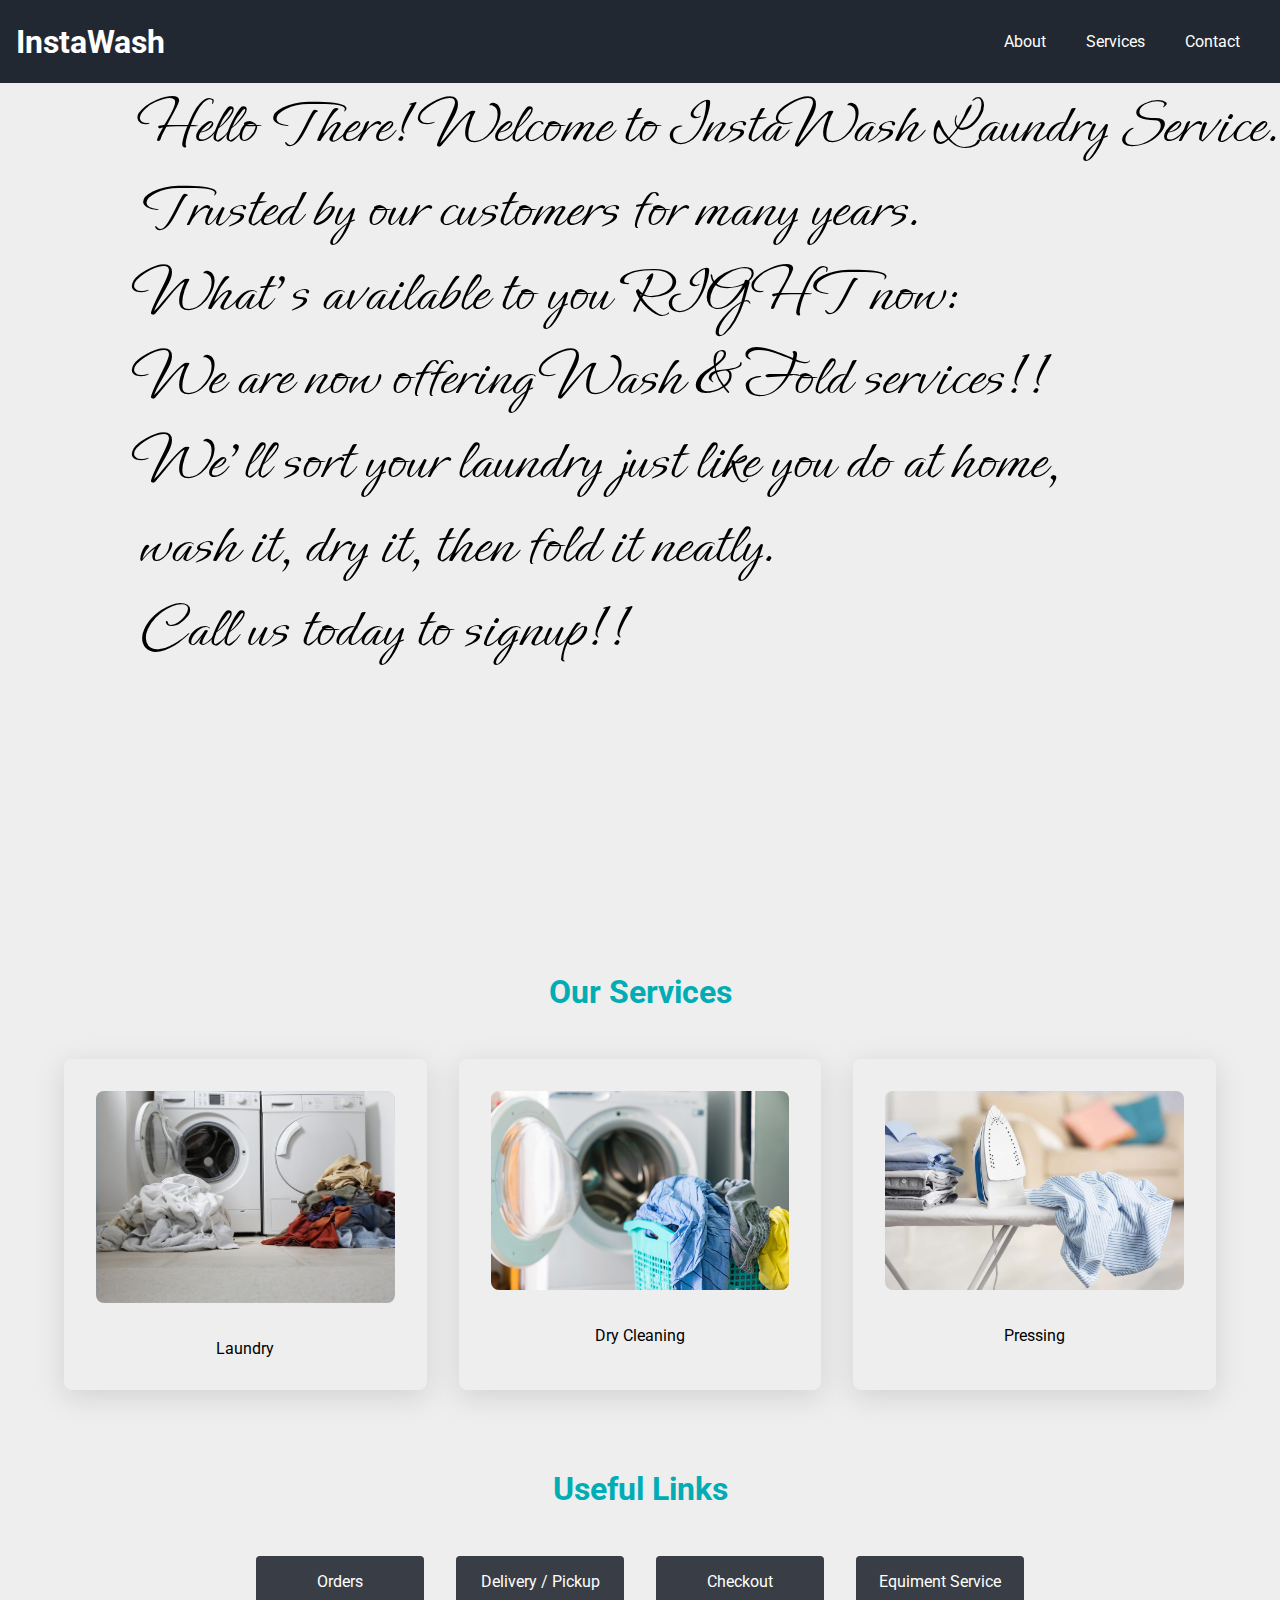
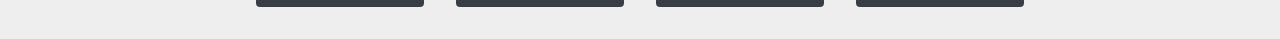
<file: index.html>
<!DOCTYPE html>
<html lang="en">
<head>
  <meta charset="UTF-8">
  <meta name="viewport" content="width=device-width, initial-scale=1.0">
  <meta http-equiv="X-UA-Compatible" content="ie=edge">
  <title>Home</title>
  <link rel="preconnect" href="https://fonts.googleapis.com">
  <link rel="preconnect" href="https://fonts.gstatic.com" crossorigin>
  <link href="https://fonts.googleapis.com/css2?family=Ephesis&family=Roboto:wght@100;300;400;500;700;900&display=swap" rel="stylesheet">
  <link rel="stylesheet" href="css/navigation.css">
  <link rel="stylesheet" href="css/home.css">
  <link rel="stylesheet" href="css/services.css">
</head>
<body>
  <div class="navigation">
    <div class="logo">
      <a href="index.html">
        <h1>InstaWash</h1>
      </a>
    </div>
    <div class="links">
      <ul>
        <li>
          <a href="./html/about.html">About</a>
        </li>
        <li>
          <a href="./html/services.html">Services</a>
        </li>
        <li>
          <a href="./html/contact.html">Contact</a>
        </li>
      </ul>
    </div>
  </div>

  <div class="hero__section">
    <p>Hello There! Welcome to InstaWash Laundry Service.<br>
      Trusted by our customers for many years.<br>
      What’s available to you RIGHT now:<br>
      We are now offering Wash & Fold services!!<br>
      We’ll sort your laundry just like you do at home, <br>
      wash it, dry it, then fold it neatly.<br>
     Call us today to signup!!
    </p>
  </div>

  <div class="services">
    <div>
      <h1>Our Services</h1>
    </div>

    <div class="service__container">
      <div class="service">
        <img src="images/washing.png" alt="">
        <p>Laundry</p>
      </div>
      <div class="service">
        <img src="images/drying.jpg" alt="">
        <p>Dry Cleaning</p>
      </div>
      <div class="service">
        <img src="images/pressing.jpg" alt="">
        <p>Pressing</p>
      </div>
    </div>

    <div class="other__services">
      <h1>Useful Links</h1>

      <div class="links">
        <div class="link">
        <a href="./html/orderPage.html">Orders</a>
        </div>
        <div class="link">
        <a href="./html/delivery.html">Delivery / Pickup</a>
        </div>
        <div class="link">
          <a href="./html/checkout.html">Checkout</a>
        </div>
        <div class="link">
        <a href="./html/equipments.html">Equiment Service</a>
        </div>
      </div>
    </div>
  </div>
</body>
</html>
</file>
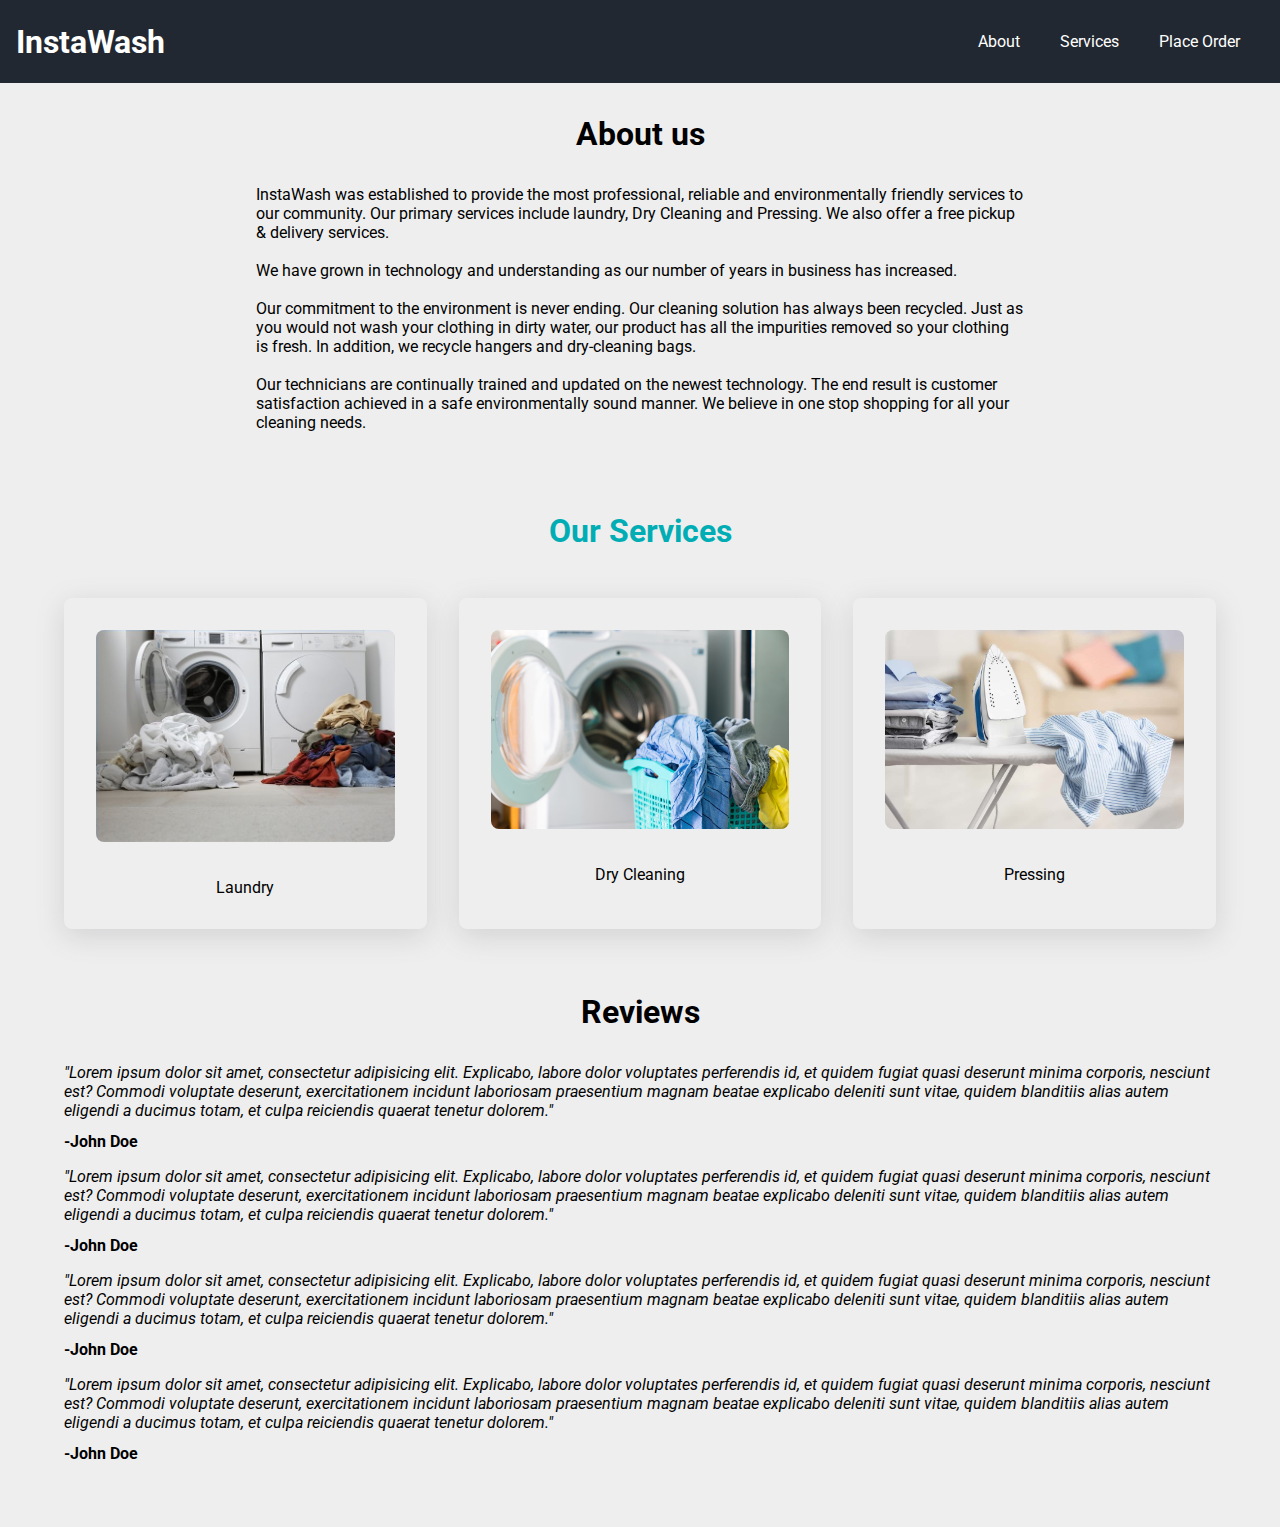
<file: html/about.html>
<!DOCTYPE html>
<html lang="en">
<head>
  <meta charset="UTF-8">
  <meta name="viewport" content="width=device-width, initial-scale=1.0">
  <meta http-equiv="X-UA-Compatible" content="ie=edge">
  <title>About</title>
  <link rel="preconnect" href="https://fonts.googleapis.com">
  <link rel="preconnect" href="https://fonts.gstatic.com" crossorigin>
  <link href="https://fonts.googleapis.com/css2?family=Ephesis&family=Roboto:wght@100;300;400;500;700;900&display=swap" rel="stylesheet">
  <link rel="stylesheet" href="../css/navigation.css">
  <link rel="stylesheet" href="../css/about.css">
  <link rel="stylesheet" href="../css/services.css">
</head>
<body>
  <div class="navigation">
    <div class="logo">
      <a href="../index.html">
        <h1>InstaWash</h1>

      </a>
    </div>
    <div class="links">
      <ul>
        <li>
          <a href="about.html">About</a>
        </li>
        <li>
          <a href="services.html">Services</a>
        </li>
        <li>
          <a href="orderPage.html">Place Order</a>
        </li>
      </ul>
    </div>
  </div>

  <div class="aboutUs">
    <div class="heading">
      <h1>About us </h1>
    </div>

    <div class="content">
      <p>
        InstaWash was established to provide the most professional, reliable and environmentally friendly services to our community. Our primary services include laundry, Dry Cleaning and Pressing. We also offer a free pickup & delivery services.<br><br>
We have grown in technology and understanding as our number of years in business has increased.<br><br>
Our commitment to the environment is never ending.  Our cleaning solution has always been recycled.  Just as you would not wash your clothing in dirty water, our product has all the impurities removed so your clothing is fresh.  In addition, we recycle hangers and dry-cleaning bags.<br><br>
Our technicians are continually trained and updated on the newest technology.  The end result is customer satisfaction achieved in a safe environmentally sound manner. We believe in one stop shopping for all your cleaning needs.
      </p>
    </div>

  </div>

  <div class="services">
    <div class="heading">
      <h1>Our Services</h1>
    </div>

    <div class="service__container">
      <div class="service">
        <img src="../images/washing.png" alt="">
        <p>Laundry</p>
      </div>
      <div class="service">
        <img src="../images/drying.jpg" alt="">
        <p>Dry Cleaning</p>
      </div>
      <div class="service">
        <img src="../images/pressing.jpg" alt="">
        <p>Pressing</p>
      </div>
    </div>
  </div>

  <div class="reviews">
    <div class="heading">
      <h1>Reviews</h1>
    </div>
    <div class="review">
      <p><i>"Lorem ipsum dolor sit amet, consectetur adipisicing elit. Explicabo, labore dolor voluptates perferendis id, et quidem fugiat quasi deserunt minima corporis, nesciunt est? Commodi voluptate deserunt, exercitationem incidunt laboriosam praesentium magnam beatae explicabo deleniti sunt vitae, quidem blanditiis alias autem eligendi a ducimus totam, et culpa reiciendis quaerat tenetur dolorem."</i></p>
      <p><b>-John Doe</b></p>
    </div>
    <div class="review">
      <p><i>"Lorem ipsum dolor sit amet, consectetur adipisicing elit. Explicabo, labore dolor voluptates perferendis id, et quidem fugiat quasi deserunt minima corporis, nesciunt est? Commodi voluptate deserunt, exercitationem incidunt laboriosam praesentium magnam beatae explicabo deleniti sunt vitae, quidem blanditiis alias autem eligendi a ducimus totam, et culpa reiciendis quaerat tenetur dolorem."</i></p>
      <p><b>-John Doe</b></p>
    </div>
    <div class="review">
      <p><i>"Lorem ipsum dolor sit amet, consectetur adipisicing elit. Explicabo, labore dolor voluptates perferendis id, et quidem fugiat quasi deserunt minima corporis, nesciunt est? Commodi voluptate deserunt, exercitationem incidunt laboriosam praesentium magnam beatae explicabo deleniti sunt vitae, quidem blanditiis alias autem eligendi a ducimus totam, et culpa reiciendis quaerat tenetur dolorem."</i></p>
      <p><b>-John Doe</b></p>
    </div>
    <div class="review">
      <p><i>"Lorem ipsum dolor sit amet, consectetur adipisicing elit. Explicabo, labore dolor voluptates perferendis id, et quidem fugiat quasi deserunt minima corporis, nesciunt est? Commodi voluptate deserunt, exercitationem incidunt laboriosam praesentium magnam beatae explicabo deleniti sunt vitae, quidem blanditiis alias autem eligendi a ducimus totam, et culpa reiciendis quaerat tenetur dolorem."</i></p>
      <p><b>-John Doe</b></p>
    </div>
  </div>
</body>
</html>
</file>
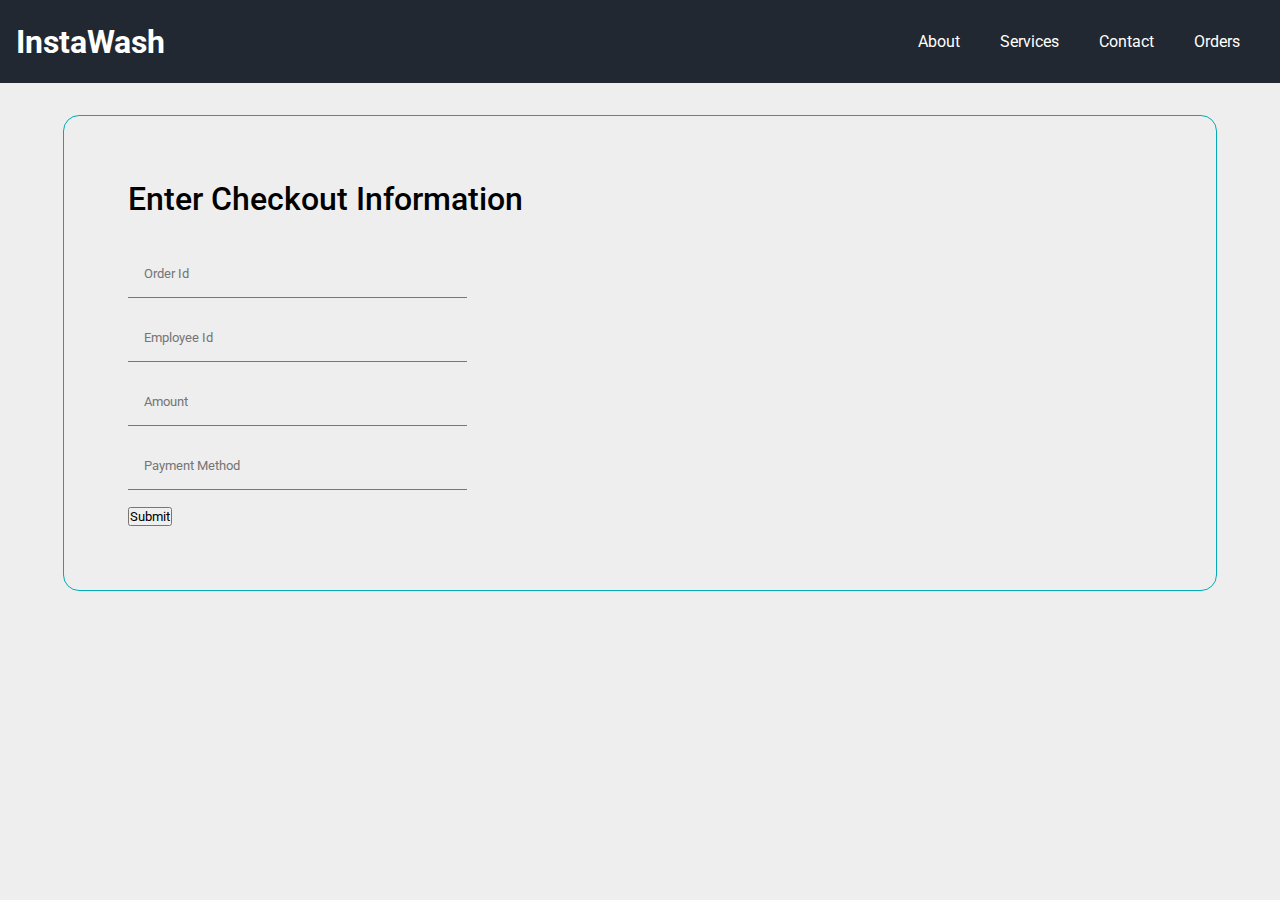
<file: html/checkout.html>
<!DOCTYPE html>
<html lang="en">
<head>
  <meta charset="UTF-8">
  <meta name="viewport" content="width=device-width, initial-scale=1.0">
  <meta http-equiv="X-UA-Compatible" content="ie=edge">
  <title>Order Page</title>
  <link rel="preconnect" href="https://fonts.googleapis.com">
  <link rel="preconnect" href="https://fonts.gstatic.com" crossorigin>
  <link href="https://fonts.googleapis.com/css2?family=Ephesis&family=Roboto:wght@100;300;400;500;700;900&display=swap" rel="stylesheet">
  <link rel="stylesheet" href="../css/navigation.css">
  <link rel="stylesheet" href="../css/registration.css">
</head>
<body>
  <div class="navigation">
    <div class="logo">
      <a href="../index.html">
        <h1>InstaWash</h1>

      </a>
    </div>
    <div class="links">
      <ul>
        <li>
          <a href="about.html">About</a>
        </li>
        <li>
          <a href="services.html">Services</a>
        </li>
        <li>
          <a href="contact.html">Contact</a>
        </li>
        <li>
          <a href="orderPage.html">Orders</a>
        </li>
      </ul>
    </div>
  </div>

  <div class="orderForm">
    <div class="heading">
      <h1>Enter Checkout Information</h1>
    </div>
    <form class="inputs">
      <input type="number" name="orderId" value="" placeholder="Order Id">
      <input type="number" name="employeeId" value="" placeholder="Employee Id">
      <input type="number" name="amount" value="" placeholder="Amount">
      <input type="text" name="paymentMethod" value="" placeholder="Payment Method">
      <button type="button" name="button" class="checkout" onclick="checkout()">Submit</button>
    </form>
  </div>

  <div class="modal">
    <div class="heading">
      <h1>Registration Summary</h1>
    </div>

    <div class="details">
      <p>Order Id : <span id="orderId"></span> </p>
      <p>Amount : <span id="amount"></span> </p>

      <button type="button" name="button" onclick="modal()" class="btn__close"> Close</button>
    </div>
  </div>


  <script type="text/javascript">
  function checkout(){
    let id = document.getElementsByName('name')[0].value;
    let item = document.getElementsByName('email')[0].value;
    let quant = document.getElementsByName('phone')[0].value;

    document.getElementById('name').innerHTML = id;
    document.getElementById('email').innerHTML = item;
    document.getElementById('phone').innerHTML = quant;

    document.getElementsByClassName('modal')[0].classList.add('active');
  }

  function modal(){
    document.getElementsByClassName('modal')[0].classList.toggle('active');
  }
</script>

</body>
</html>
</file>
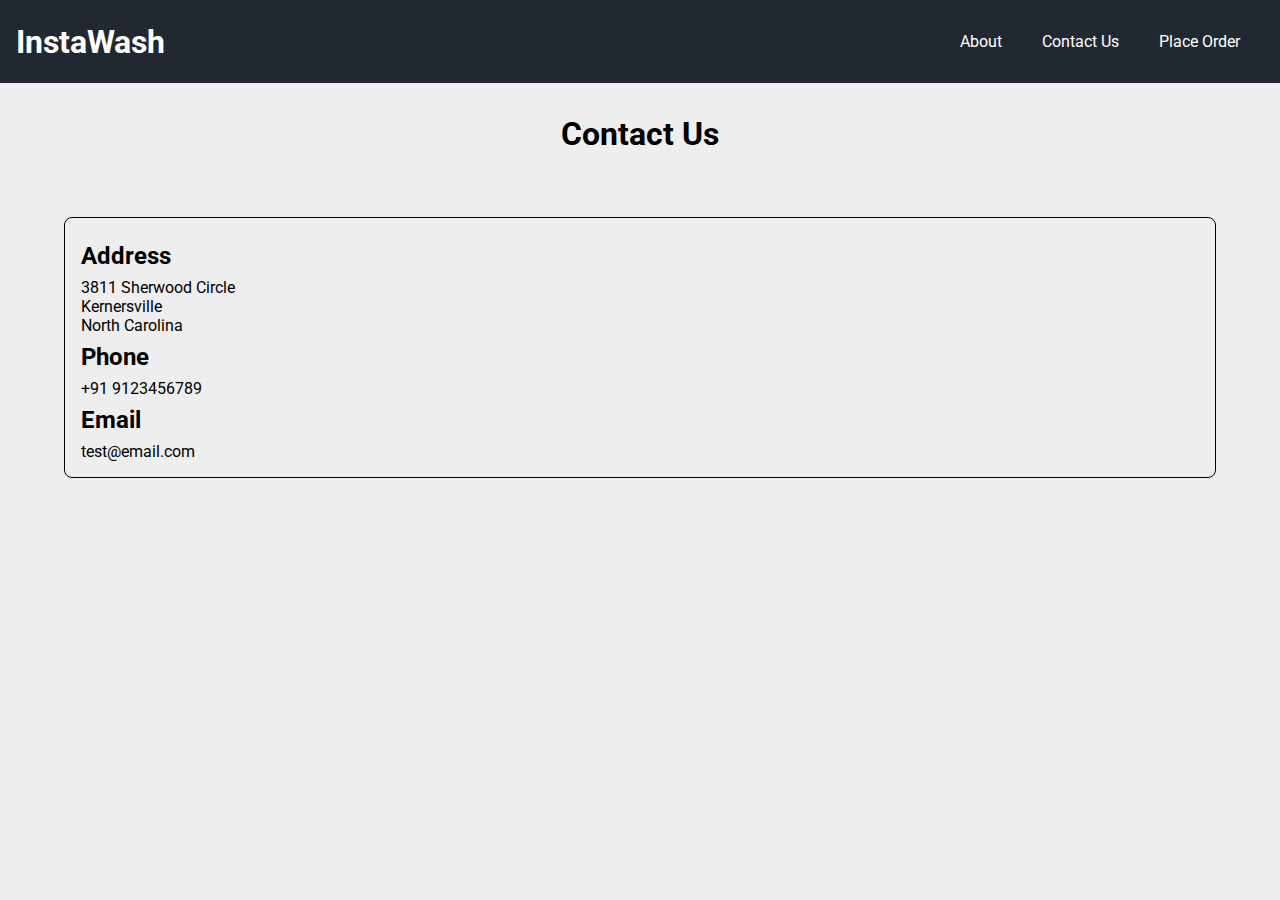
<file: html/contact.html>
<!DOCTYPE html>
<html lang="en">
<head>
  <meta charset="UTF-8">
  <meta name="viewport" content="width=device-width, initial-scale=1.0">
  <meta http-equiv="X-UA-Compatible" content="ie=edge">
  <title>Contact</title>
  <link rel="preconnect" href="https://fonts.googleapis.com">
  <link rel="preconnect" href="https://fonts.gstatic.com" crossorigin>
  <link href="https://fonts.googleapis.com/css2?family=Ephesis&family=Roboto:wght@100;300;400;500;700;900&display=swap" rel="stylesheet">
  <link rel="stylesheet" href="../css/navigation.css">
  <link rel="stylesheet" href="../css/contact.css">
</head>
<body>
  <div class="navigation">
    <div class="logo">
      <a href="../index.html">
        <h1>InstaWash</h1>

      </a>
    </div>
    <div class="links">
      <ul>
        <li>
          <a href="about.html">About</a>
        </li>
        <li>
          <a href="services.html">Contact Us</a>
        </li>
        <li>
          <a href="orderPage.html">Place Order</a>
        </li>
      </ul>
    </div>
  </div>
  <div class="contact__us">
    <div>
      <h1>Contact Us</h1>
    </div>

    <div class="details">
      <h2>Address</h2>
      <p>3811 Sherwood Circle</p>
      <p>Kernersville</p>
      <p>North Carolina</p>
      <h2>Phone</h2>
      <p>+91 9123456789</p>
      <h2>Email</h2>
      <p>test@email.com</p>
    </div>
  </div>
</body>
</html>
</file>
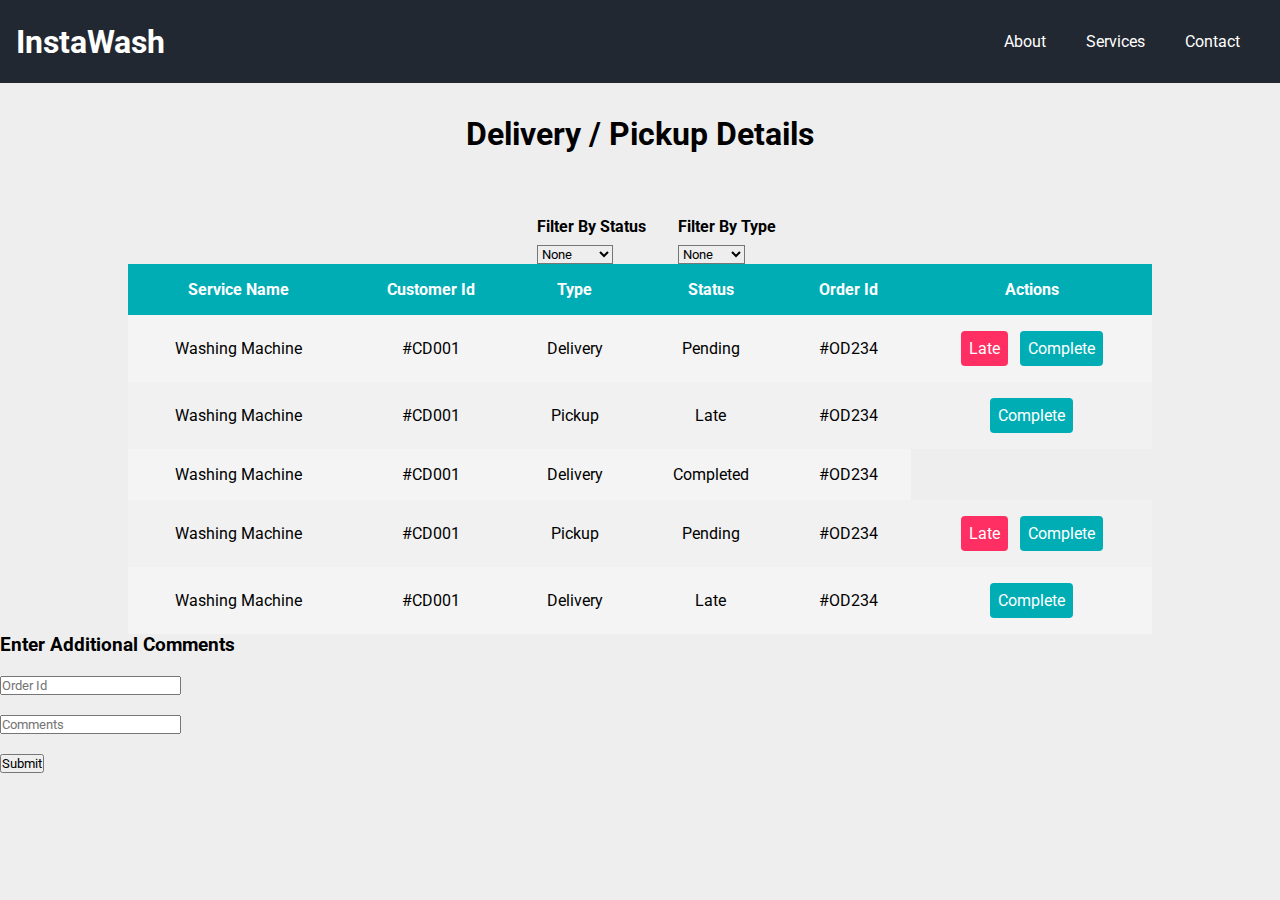
<file: html/delivery.html>
<!DOCTYPE html>
<html lang="en">
<head>
  <meta charset="UTF-8">
  <meta name="viewport" content="width=device-width, initial-scale=1.0">
  <meta http-equiv="X-UA-Compatible" content="ie=edge">
  <title>Delivery/Pickup</title>
  <link rel="preconnect" href="https://fonts.googleapis.com">
  <link rel="preconnect" href="https://fonts.gstatic.com" crossorigin>
  <link href="https://fonts.googleapis.com/css2?family=Ephesis&family=Roboto:wght@100;300;400;500;700;900&display=swap" rel="stylesheet">
  <link rel="stylesheet" href="../css/navigation.css">
  <link rel="stylesheet" href="../css/delivery.css">
  <link rel="stylesheet" href="../css/orderPage.css">

</head>
<body>
  <div class="navigation">
    <div class="logo">
      <a href="../index.html">
        <h1>InstaWash</h1>
      </a>
    </div>
    <div class="links">
      <ul>
        <li>
          <a href="about.html">About</a>
        </li>
        <li>
          <a href="services.html">Services</a>
        </li>
        <li>
          <a href="contact.html">Contact</a>
        </li>
      </ul>
    </div>
  </div>
  <div class="equipments">
    <div class="heading">
      <h1>
        Delivery / Pickup Details
      </h1>
    </div>

    <div class="filter__sort">
      <div class="filter">
        <p><b>
          Filter By Status
        </b>
        </p>

        <select name="filerType" oninput="filterStatus()">
          <option value="0" selected>None</option>
          <option value="1">Pending</option>
          <option value="2">Late</option>
          <option value="3">Complete</option>
        </select>
      </div>
      <div class="filter">
        <p><b>
          Filter By Type
        </b>
        </p>

        <select name="filerAvail" oninput="filterType()">
          <option value="0" selected>None</option>
          <option value="1">Delivery</option>
          <option value="2">Pickup</option>
        </select>
      </div>  
    </div>

    <div class="table">
      <table id="content__table">

      </table>
    </div>  
  </div>

  <div class="">
    <div>
      <h3>Enter Additional Comments</h3><br>
    </div>
    <form class="inputs">
      <input type="number" name="orderId" value="" placeholder="Order Id"><br><br>
      <input type="text" name="comment" value="" placeholder="Comments"><br><br>
      <button type="button" name="button" class="order" onclick="">Submit</button>
    </form>
  </div>

  <script type="text/javascript">
    let type = ['' , 'Delivery' , 'Pickup'];
    let status = ['' , 'Pending' , 'Late' , 'Completed']
    let data = [
      {
        name : 'Washing Machine',
        id : '#CD001',
        type : 1,
        status : 1,
        odid : "#OD234",
        d_id : 1
      },
      {
        name : 'Washing Machine',
        id : '#CD001',
        type : 2,
        status : 2,
        odid : "#OD234",
        d_id : 2
      },
      {
        name : 'Washing Machine',
        id : '#CD001',
        type : 1,
        status : 3,
        odid : "#OD234",
        d_id : 3
      },
      {
        name : 'Washing Machine',
        id : '#CD001',
        type : 2,
        status : 1,
        odid : "#OD234",
        d_id : 4
      },
      {
        name : 'Washing Machine',
        id : '#CD001',
        type : 1,
        status : 2,
        odid : "#OD234",
        d_id : 5
      }
  ];

  function filterStatus() {
    let value = document.getElementsByName('filerType')[0].value;
    let table = document.getElementById('content__table');
    table.innerHTML = ``;
    table.innerHTML = `
    <thead>
      <th>
        Service Name
      </th>
      <th>
        Customer Id
      </th>
      <th>
        Type
      </th>
      <th>
        Status
      </th>
      <th>
        Order Id
      </th>
      <th>
        Actions
      </th>
    </thead>
    `;

    if(value == 0){
      data.forEach((item, i) => {
        let content = renderTable(item);

      table.innerHTML += content;

      });
    }

  else {
    data.forEach((item, i) => {
      if(item.status == value){
        let content = renderTable(item);
      table.innerHTML += content;
      }
    });

  }
  }

  function filterType(){
    let value = document.getElementsByName('filerAvail')[0].value;
    let table = document.getElementById('content__table');
    table.innerHTML = `
    <thead>
      <th>
        Service Name
      </th>
      <th>
        Customer Id
      </th>
      <th>
        Type
      </th>
      <th>
        Status
      </th>
      <th>
        Order Id
      </th>
      <th>
        Actions
      </th>
    </thead>
    `;
    if(value == 0){
      data.forEach((item, i) => {
        let content = renderTable(item);

      table.innerHTML += content;

      });
    }

  else {
    data.forEach((item, i) => {
      if(item.type == value){
      let content = renderTable(item);
      table.innerHTML += content;
      }
    });

  }

  }

  function markComplete(id){
    let table = document.getElementById('content__table');
    table.innerHTML = ``;
    table.innerHTML = `
    <thead>
      <th>
        Service Name
      </th>
      <th>
        Customer Id
      </th>
      <th>
        Type
      </th>
      <th>
        Status
      </th>
      <th>
        Order Id
      </th>
      <th>
        Actions
      </th>
    </thead>
    `;

    data.forEach((item, i) => {
      if(item.d_id == id){
        item.status = 3;
      }
    let content = renderTable(item);
    table.innerHTML += content;
    });

  }


  function markLate(id){
    let table = document.getElementById('content__table');
    table.innerHTML = ``;
    table.innerHTML = `
    <thead>
      <th>
        Service Name
      </th>
      <th>
        Customer Id
      </th>
      <th>
        Type
      </th>
      <th>
        Status
      </th>
      <th>
        Order Id
      </th>
      <th>
        Actions
      </th>
    </thead>
    `;

    data.forEach((item, i) => {
      if(item.d_id == id){
        item.status = 2;
      }
    let content = renderTable(item);
    table.innerHTML += content;
    });

  }


  function renderTable(item){
    let content = ''
    content +=`
    <tr>
      <td>
        ${item.name}
      </td>
      <td>
        ${item.id}
      </td>
      <td>
        ${type[item.type]}
      </td>
      <td>
        ${status[item.status]}
      </td>
      <td>
        ${item.odid}
      </td>
    `;

    if(item.status == 1){
      content +=    `
        <td>
          <a href="javascript:void(0)" class="late" onclick="markLate(${item.d_id})">Late</a>
          <a href="javascript:void(0)" class="complete" onclick="markComplete(${item.d_id})">Complete</a>
        </td>
            </tr>
        `;
    }
    else if (item.status == 2){
     content +=  `
      <td>
        <a href="javascript:void(0)" class="complete" onclick="markComplete(${item.d_id})">Complete</a>
      </td>
          </tr>
      `;
    }
    return content
  }

  filterStatus();
  </script>
</body>
</html>
</file>
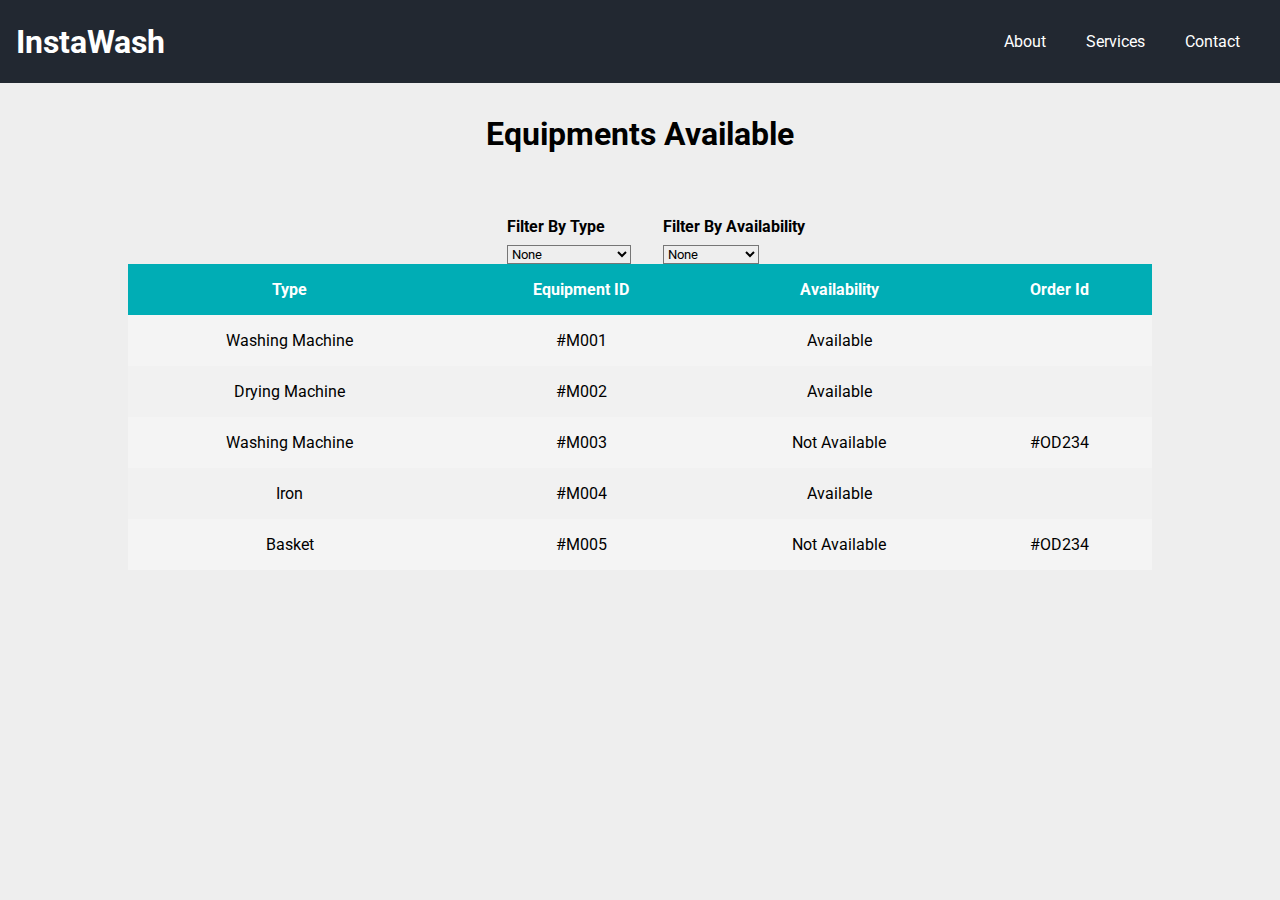
<file: html/equipments.html>
<!DOCTYPE html>
<html lang="en">
<head>
  <meta charset="UTF-8">
  <meta name="viewport" content="width=device-width, initial-scale=1.0">
  <meta http-equiv="X-UA-Compatible" content="ie=edge">
  <title>Equipments</title>
  <link rel="preconnect" href="https://fonts.googleapis.com">
  <link rel="preconnect" href="https://fonts.gstatic.com" crossorigin>
  <link href="https://fonts.googleapis.com/css2?family=Ephesis&family=Roboto:wght@100;300;400;500;700;900&display=swap" rel="stylesheet">
  <link rel="stylesheet" href="../css/navigation.css">
  <link rel="stylesheet" href="../css/equipments.css">
</head>
<body>
  <div class="navigation">
    <div class="logo">
      <a href="../index.html">
        <h1>InstaWash</h1>
      </a>
    </div>
    <div class="links">
      <ul>
        <li>
          <a href="about.html">About</a>
        </li>
        <li>
          <a href="services.html">Services</a>
        </li>
        <li>
          <a href="contact.html">Contact</a>
        </li>
      </ul>
    </div>
  </div>

  <div class="equipments">
    <div class="heading">
      <h1>
        Equipments Available
      </h1>
    </div>
    <div class="filter__sort">
      <div class="filter filter__type">
        <p><b>
          Filter By Type
        </b>
        </p>

        <select class="" name="filerType" oninput="filterType()">
          <option value="0" selected>None</option>
          <option value="Washing Machine">Washing Machine</option>
          <option value="Drying Machine">Drying Machine</option>
          <option value="Iron">Iron</option>
          <option value="Basket">Basket</option>
        </select>
      </div>
      <div class="filter filter__available">
        <p><b>
          Filter By Availability
        </b>
        </p>

        <select class="" name="filerAvail" oninput="filterAvail()">
          <option value="0" selected>None</option>
          <option value="Available">Available</option>
          <option value="Not Available">Not Available</option>
        </select>
      </div>
    </div>
    <div class="table">
      <table id="content__table">
      </table>
    </div>  
  </div>

  <script type="text/javascript">
    let data = [
      {
        type : 'Washing Machine',
        id : '#M001',
        avail : 'Available',
        odid : ""
      },
      {
        type : 'Drying Machine',
        id : '#M002',
        avail : 'Available',
        odid : ""
      },
      {
        type : 'Washing Machine',
        id : '#M003',
        avail : 'Not Available',
        odid : "#OD234"
      },
      {
        type : 'Iron',
        id : '#M004',
        avail : 'Available',
        odid : ""
      },
      {
        type : 'Basket',
        id : '#M005',
        avail : 'Not Available',
        odid : "#OD234"
      }
  ];

  function filterType(){
      let value = document.getElementsByName('filerType')[0].value;
      let table = document.getElementById('content__table');
      table.innerHTML = `
      <thead>
        <th>
          Type
        </th>
        <th>
          Equipment ID
        </th>
        <th>
          Availability
        </th>
        <th>
          Order Id
        </th>

      </thead>
      `;

      if(value == 0){
        data.forEach((item, i) => {
          table.innerHTML +=`
          <tr>
            <td>
              ${item.type}
            </td>
            <td>
              ${item.id}
            </td>
            <td>
              ${item.avail}
            </td>
            <td>
              ${item.odid}
            </td>
          </tr>
          `;
        });
      }

    else {
      data.forEach((item, i) => {
        if(item.type == value){
          table.innerHTML +=`
          <tr>
            <td>
              ${item.type}
            </td>
            <td>
              ${item.id}
            </td>
            <td>
              ${item.avail}
            </td>
            <td>
              ${item.odid}
            </td>
          </tr>
          `;
        }
      });

    }
  }


  function filterAvail(){
    let value = document.getElementsByName('filerAvail')[0].value;
    let table = document.getElementById('content__table');
    table.innerHTML = `
    <thead>
      <th>
        Type
      </th>
      <th>
        Equipment ID
      </th>
      <th>
        Availability
      </th>
      <th>
        Order Id
      </th>

    </thead>
    `;
    if(value == 0){
      data.forEach((item, i) => {
        table.innerHTML +=`
        <tr>
          <td>
            ${item.type}
          </td>
          <td>
            ${item.id}
          </td>
          <td>
            ${item.avail}
          </td>
          <td>
            ${item.odid}
          </td>
        </tr>
        `;
      });
    }
    else {
      data.forEach((item, i) => {
        if(item.avail == value){
          table.innerHTML +=`
          <tr>
            <td>
              ${item.type}
            </td>
            <td>
              ${item.id}
            </td>
            <td>
              ${item.avail}
            </td>
            <td>
              ${item.odid}
            </td>
          </tr>
          `;
        }
    })
  }
}

  filterType();
</script>
</body>
</html>
</file>
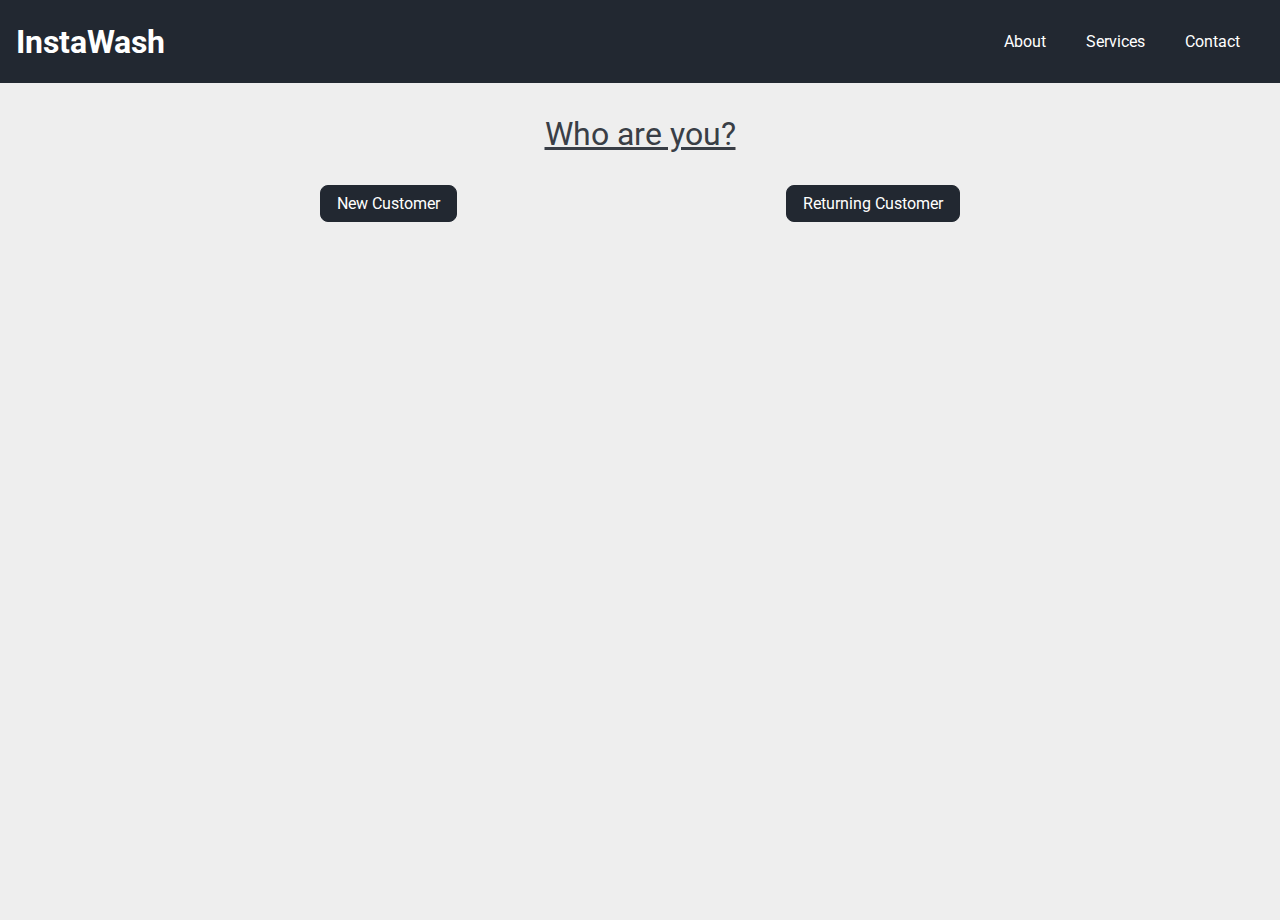
<file: html/orderPage.html>
<!DOCTYPE html>
<html lang="en">
<head>
  <meta charset="UTF-8">
  <meta name="viewport" content="width=device-width, initial-scale=1.0">
  <meta http-equiv="X-UA-Compatible" content="ie=edge">
  <title>Order Page</title>
  <link rel="preconnect" href="https://fonts.googleapis.com">
  <link rel="preconnect" href="https://fonts.gstatic.com" crossorigin>
  <link href="https://fonts.googleapis.com/css2?family=Ephesis&family=Roboto:wght@100;300;400;500;700;900&display=swap" rel="stylesheet">

  <link rel="stylesheet" href="../css/navigation.css">
  <link rel="stylesheet" href="../css/orderPage.css">
</head>
<body>
  <div class="navigation">
    <div class="logo">
      <a href="../index.html">
        <h1>InstaWash</h1>
      </a>
    </div>
    <div class="links">
      <ul>
        <li>
          <a href="about.html">About</a>
        </li>
        <li>
          <a href="services.html">Services</a>
        </li>
        <li>
          <a href="contact.html">Contact</a>
        </li>
      </ul>
    </div>
  </div>

  <div class="options">
    <div class="heading">
      <p>Who are you?</p>
    </div>
    <div class="types">
      <div class="type">
        <a href="registration.html">New Customer</a>
      </div>
      <div class="type">
        <a href="javascript:void(0)" onclick="showForm()">Returning Customer</a>
      </div>
    </div>
  </div>

  <div class="forms">
    <div class="heading">
      <h1>Enter Order Details</h1>
    </div>
    <form class="inputs">
      <input type="text" name="emp_id" value="" placeholder="Employer Id">
      <input type="text" name="cust_id" value="" placeholder="Customer Id">
      <input type="number" name="weight" value="" placeholder="Weight">
      <input type="number" name="rate" value="" placeholder="Rate"><br>
      <label for="services">Choose the Service:</label>      
      <select id="service" name="service">
        <option value="washing">Washing</option>
        <option value="dry">DrynCLeaning</option>
        <option value="pressing">Pressing</option>
      </select><br><br>
      <label for="types">Choose a type:</label>      
      <select id="type" name="type">
        <option value="pickup">Pick Up</option>
        <option value="delivery">Delivery</option>
      </select><br><br>
      
      <input type="text" name="comments" value="" placeholder="Comments">
      <button type="button" name="button" class="order" onclick="placeOrder()">Place Order</button>
    </form>
  </div>

  <div class="modal">
    <div class="heading">
      <h1>Order Summary</h1>
    </div>

    <div class="details">
      <p>Order Id : <span id="id">#OD1244</span> </p>
      <p>Customer Id : <span id="cust_id"></span> </p>
      <p>Service : <span id="service"></span> </p>
      <p>Order Item : <span id="item"></span> </p>
      <p>Weight : <span id="weight"></span> </p>

      <button type="button" name="button" onclick="modal()" class="btn__close"> Close</button>
    </div>
  </div>


<script type="text/javascript">
  function showForm(){
    document.getElementsByClassName('options')[0].classList.toggle('active')
    document.getElementsByClassName('forms')[0].classList.toggle('active')
  }

  function placeOrder(){
    let id = document.getElementsByName('cust_id')[0].value;
    let item = document.getElementsByName('item')[0].value;
    let quant = document.getElementsByName('quantity')[0].value;

    document.getElementById('cust_id').innerHTML = id;
    document.getElementById('item').innerHTML = item;
    document.getElementById('quantity').innerHTML = quant;

    document.getElementsByClassName('modal')[0].classList.add('active');
  }

  function modal(){
    document.getElementsByClassName('modal')[0].classList.toggle('active');
  }
</script>

</body>
</html>
</file>
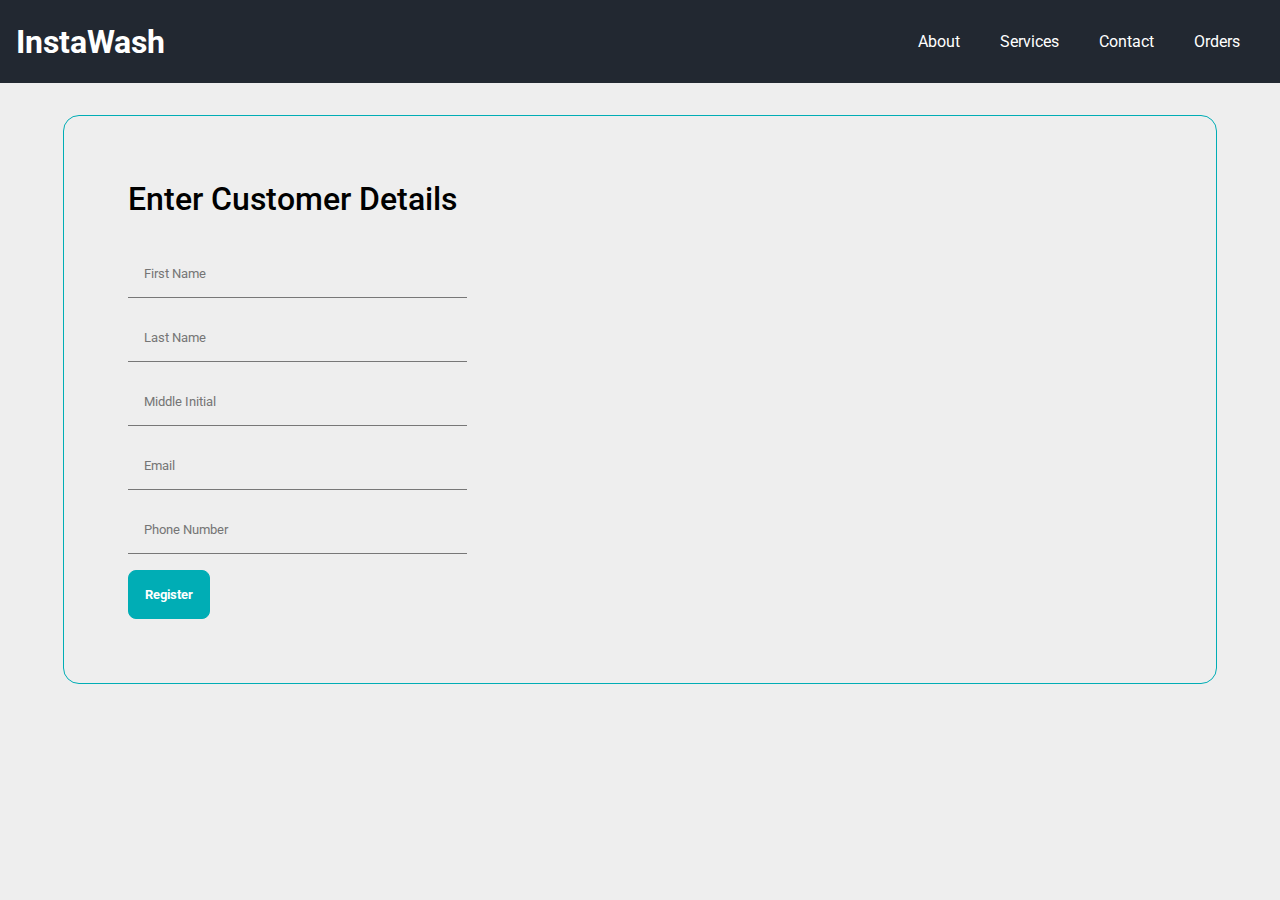
<file: html/registration.html>
<!DOCTYPE html>
<html lang="en">
<head>
  <meta charset="UTF-8">
  <meta name="viewport" content="width=device-width, initial-scale=1.0">
  <meta http-equiv="X-UA-Compatible" content="ie=edge">
  <title>Order Page</title>
  <link rel="preconnect" href="https://fonts.googleapis.com">
  <link rel="preconnect" href="https://fonts.gstatic.com" crossorigin>
  <link href="https://fonts.googleapis.com/css2?family=Ephesis&family=Roboto:wght@100;300;400;500;700;900&display=swap" rel="stylesheet">
  <link rel="stylesheet" href="../css/navigation.css">
  <link rel="stylesheet" href="../css/registration.css">
</head>
<body>
  <div class="navigation">
    <div class="logo">
      <a href="../index.html">
        <h1>InstaWash</h1>

      </a>
    </div>
    <div class="links">
      <ul>
        <li>
          <a href="about.html">About</a>
        </li>
        <li>
          <a href="services.html">Services</a>
        </li>
        <li>
          <a href="contact.html">Contact</a>
        </li>
        <li>
          <a href="orderPage.html">Orders</a>
        </li>
      </ul>
    </div>
  </div>

  <div class="orderForm">
    <div class="heading">
      <h1>Enter Customer Details</h1>
    </div>
    <form class="inputs">
      <input type="text" name="firstName" value="" placeholder="First Name">
      <input type="text" name="lastName" value="" placeholder="Last Name">
      <input type="text" name="middleIn" value="" placeholder="Middle Initial">
      <input type="email" name="email" value="" placeholder="Email">
      <input type="number" name="phoneNumber" value="" placeholder="Phone Number">
      <button type="button" name="button" class="order" onclick="registration()">Register</button>
    </form>
  </div>

  <div class="modal">
    <div class="heading">
      <h1>Registration Summary</h1>
    </div>

    <div class="details">
      <p>Customer Id : <span id="id">#CD1244</span> </p>
      <p>First Name : <span id="firstName"></span> </p>
      <p>Last Name : <span id="lastName"></span> </p>
      <p>Middle Initial : <span id="middleIn"></span> </p>
      <p>Email : <span id="email"></span> </p>
      <p>Phone : <span id="phone"></span> </p>

      <button type="button" name="button" onclick="modal()" class="btn__close"> Close</button>
    </div>
  </div>


  <script type="text/javascript">
  function registration(){
    let id = document.getElementsByName('name')[0].value;
    let item = document.getElementsByName('email')[0].value;
    let quant = document.getElementsByName('phone')[0].value;

    document.getElementById('name').innerHTML = id;
    document.getElementById('email').innerHTML = item;
    document.getElementById('phone').innerHTML = quant;

    document.getElementsByClassName('modal')[0].classList.add('active');
  }

  function modal(){
    document.getElementsByClassName('modal')[0].classList.toggle('active');
  }
</script>

</body>
</html>
</file>
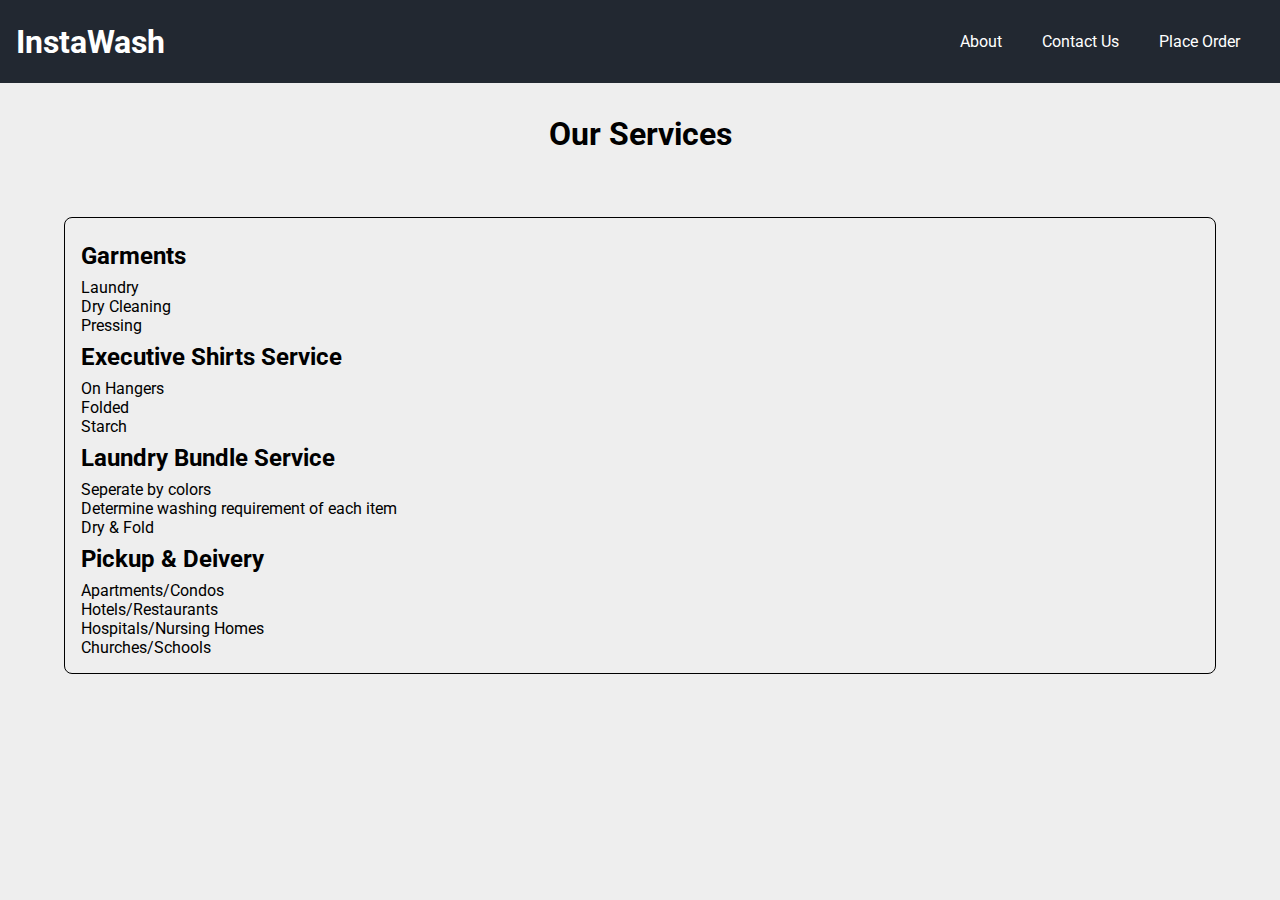
<file: html/services.html>
<!DOCTYPE html>
<html lang="en">
<head>
  <meta charset="UTF-8">
  <meta name="viewport" content="width=device-width, initial-scale=1.0">
  <meta http-equiv="X-UA-Compatible" content="ie=edge">
  <title>Contact</title>
  <link rel="preconnect" href="https://fonts.googleapis.com">
  <link rel="preconnect" href="https://fonts.gstatic.com" crossorigin>
  <link href="https://fonts.googleapis.com/css2?family=Ephesis&family=Roboto:wght@100;300;400;500;700;900&display=swap" rel="stylesheet">
  <link rel="stylesheet" href="../css/navigation.css">
  <link rel="stylesheet" href="../css/contact.css">
</head>
<body>
  <div class="navigation">
    <div class="logo">
      <a href="../index.html">
        <h1>InstaWash</h1>

      </a>
    </div>
    <div class="links">
      <ul>
        <li>
          <a href="about.html">About</a>
        </li>
        <li>
          <a href="contact.html">Contact Us</a>
        </li>
        <li>
          <a href="orderPage.html">Place Order</a>
        </li>
      </ul>
    </div>
  </div>
  <div class="contact__us">
    <div>
      <h1>Our Services</h1>
    </div>

    <div class="details">
      <h2>Garments</h2>
      <p>Laundry</p>
      <p>Dry Cleaning</p>
      <p>Pressing</p>
      <h2>Executive Shirts Service</h2>
      <p>On Hangers</p>
      <p>Folded</p>
      <p>Starch</p>
      <h2>Laundry Bundle Service</h2>
      <p>Seperate by colors</p>
      <p>Determine washing requirement of each item</p>
      <p>Dry & Fold</p>
      <h2>Pickup & Deivery</h2>
      <p>Apartments/Condos</p>
      <p>Hotels/Restaurants</p>
      <p>Hospitals/Nursing Homes</p>
      <p>Churches/Schools</p>

    </div>
  </div>
</body>
</html>
</file>
<file: css/navigation.css>
*{
  margin : 0;
  padding: 0;
  font-family: 'Roboto', sans-serif;
}

body{
  background-color: #EEEEEE;
}


.navigation .logo a{
  color : white;
  text-decoration: none;
  
}

.navigation{
  padding: 16px;
  display: flex;
  justify-content: space-between;
  background: #222831;
  color : white;
  align-items: center;
}


.navigation .links ul{
  display: flex;
  justify-content: space-between;
  list-style: none;
  align-items: center;
  
}


.navigation .links ul li{
  cursor: pointer;
  padding: 16px;
  transition: 0.5s;
  margin-right: 8px;
  border-radius: 4px;
}

.navigation .links ul li:hover{
  background: #00ADB5;
}

.navigation .links ul li a{
  color : white;
  text-decoration: none;
}

@media (max-width : 767px) {
  .navigation .links ul li{
    padding: 8px;
  }
}
</file>
<file: css/home.css>
.hero__section{
  background: url('https://fluffandfoldlaundromat.com/wp-content/uploads/2020/10/5-Benefits-of-a-Laundry-Service.jpg');
  background-size: cover;
  background-position: center;
  min-height: 90vh;
  display: flex;
  justify-content: flex-end;
}

.hero__section h1{
  color : black;
  font-size: 8rem;
  font-family: 'Ephesis', cursive;
  text-decoration: underline;
  
}

.hero__section p{
  color : black;
  font-size: 4rem;
  font-family: 'Ephesis', cursive;
  
  
}

.other__services .links {
  display: grid;
  grid-template-columns: 1fr 1fr 1fr 1fr;
  grid-gap: 32px;
  justify-content: center;
  align-items: center;
  margin: 32px 20%;

}

.other__services .links .link{
  text-align: center;
  background: #393E46;
  border-radius: 4px;
  padding: 16px;
}

.other__services .links .link a{
  text-decoration: none;
  color : white;
}

@media (max-width : 1023px) {
  .other__services .links {
    margin: 32px 10%;
  }
}

@media (max-width : 767px) {
  .hero__section h1{
    font-size: 5.5rem;
    text-align: center;
  }
  .service__container {
    grid-template-columns: minmax(0,1fr);
  }
  .other__services .links {
    grid-template-columns: 1fr;
  }


}
</file>
<file: css/services.css>
.services h1{
  text-align: center;
  color : #00ADB5;
  padding: 16px;
  margin-top: 64px;
}

.services .listcontent{
  padding: 16px;
  margin-top: 64px;
  text-align: left;
}

.service__container {
  display: grid;
  grid-template-columns: minmax(0,1fr) minmax(0,1fr) minmax(0,1fr);
  margin: 32px 5%;
  grid-gap: 32px;
}

.service{
  padding: 32px;
  border-radius: 8px;
  text-align: center;
  box-shadow: rgba(100, 100, 111, 0.2) 0px 7px 29px 0px;
}

.service img{
  width: 100%;
  border-radius: 8px;
}

.service p{
  margin-top: 32px;
}

@media (max-width : 1023px) {
  .service__container {
    grid-template-columns: minmax(0,1fr) minmax(0,1fr);
  }
}

@media (max-width : 767px) {

  .service__container {
    grid-template-columns: minmax(0,1fr);
  }

}
</file>
<file: css/about.css>
.aboutUs .heading{
  padding: 32px;
  text-align: center;
}

.aboutUs .content{
  width: 60%;
  margin: auto;
}

.reviews{
  margin: 64px;
}

.reviews .heading{
  margin-bottom: 32px;
  text-align: center;
}

.reviews .review{
  margin-bottom: 16px;
}

.review p{
  margin-bottom: 12px;
}

@media (max-width : 767px) {
  .aboutUs .content{
    width: 85%;
  }

  .service__container {
    grid-template-columns: minmax(0,1fr);
  }

  .reviews{
    margin: 32px;
  }

}
</file>
<file: css/registration.css>
.orderForm{
  padding: 64px;
  border: 1px solid #00ADB5;
  border-radius: 16px;
  width: 80%;
  margin: auto;
  margin-top: 32px;
}


.orderForm .heading  h1{
  font-weight: 500;
  margin-bottom: 32px;
}


.orderForm .inputs input{
  display: block;
  margin-bottom: 16px;
  width: 30%;
  background: #EEEEEE;
  padding: 16px;
  border :0;
  outline: 0;
  border-bottom : 1px solid rgba(0,0,0,0.5);
}

.orderForm .order{
  padding: 16px;
  background-color: #00ADB5;
  border : 0;
  color : white;
  font-weight: bold;
  border-radius: 8px;
  cursor: pointer;
  border : 1px solid #00ADB5;
  transition: 0.5s;
}

.orderForm .order:hover{
  color : #00ADB5;
  background: #EEEEEE;
}

.modal{
  position: fixed;
  top: 50%;
  left: 50%;
  padding: 32px;
  border-radius: 16px;
  /* border : 1px solid #222831; */
  transform: translate(-50% , -50%);
  box-shadow: rgba(0, 0, 0, 0.16) 0px 10px 36px 0px, rgba(0, 0, 0, 0.06) 0px 0px 0px 1px;
  opacity: 0;
  visibility: hidden;
  transition: 0.5s;
  z-index: 2;
  background: #EEEEEE;
}

.modal.active{
  opacity: 1;
  visibility: visible;
}

.modal .heading{
  margin-bottom: 16px;
}

.modal .details p{
  margin-bottom: 8px;
}

.modal .btn__close{
  background: #222831;
  color : white;
  padding: 16px;
  border-radius: 8px;
  border:0;
  cursor: pointer;
  outline: 0;
}

.modal .btn__close:active , .modal .btn__close:focus{
  outline: 0;
  border :0;
}

@media (max-width : 767px) {
    .orderForm{
      padding: 24px;
    }

    .modal{
      width: 75%;
      top : 40%;
    }
}
</file>
<file: css/contact.css>
.contact__us h1{
  text-align: center;
  margin-bottom: 64px;
  margin-top: 32px;
}


.contact__us .details{
  margin: 64px;
  border : 1px solid black;
  padding: 16px;
  border-radius: 8px;
}

.contact__us .details h2{
  margin : 8px;
  margin-left: 0;
}
</file>
<file: css/delivery.css>
.equipments .heading{
  text-align: center;
  margin: 32px;
}

.equipments .table{
  width: 80%;
  margin : auto;
}


.equipments .table table{
  width: 100%;
  border-collapse: collapse;
}

.equipments table th{
  padding: 16px;
  background: #00ADB5;
  color : white;
}

.equipments table tbody:nth-child(odd){
  background: #F1F1F1;
}

.equipments table tbody:nth-child(even){
  background: #F4F4F4;
}

.equipments table td{
  padding: 16px;
  text-align: center;
}

.equipments .table a{
  color : white;
  text-decoration: none;
  display: inline-block;
  padding: 8px;
  border-radius: 4px;
}


.equipments .table a.late{
  background-color: #FF2E63;
  margin-right: 8px;
}

.equipments .table a.complete{
  background-color: #00ADB5;
}


.filter__sort{
  display: flex;
  justify-content: center;
}

.filter{
  margin-top: 32px;
  margin-left: 32px;
}

.filter p{
  margin-bottom: 8px;
}

.filter select{
  background: #EEEEEE;
}


@media (max-width : 767px) {
  .equipments .table{
    position: relative;
    overflow: scroll;
  }

  .equipments .table table{
    min-width: 700px;
  }
}
</file>
<file: css/orderPage.css>
.options {
  opacity: 1;
  visibility: visible;
  transition: 0.5s;
}


.options.active{
  opacity: 0;
  visibility: hidden;
}


.options .heading{
  text-align: center;
  font-size: 32px;
  margin: 32px;
  color : #393E46;
  text-decoration: underline;
}



.options .types{
  width: 50%;
  margin: auto;
  display: flex;
  justify-content: space-between;
  align-items: center;
  margin-top: 32px;
}

.options .type a{
  display: inline-block;
  padding: 8px 16px;
  border-radius: 8px;
  color : white;
  background: #222831;
  border : 1px solid #222831;
  text-decoration: none;
  transition: 0.5s;
}

.options .type a:hover{
  color : #222831;
  background: #EEEEEE;
}

.forms{
  padding: 64px;
  border: 1px solid #00ADB5;
  border-radius: 16px;
  width: 80%;
  margin: auto;
  margin-top: 32px;
  opacity: 0;
  visibility: hidden;
  transition: 0.5s;
}

.forms.active{
  opacity: 1;
  visibility: visible;
}

/* .orderForm .heading{
  text-align: center;
} */

.forms .heading  h1{
  font-weight: 500;
  margin-bottom: 32px;
}


.forms .inputs input{
  display: block;
  margin-bottom: 16px;
  width: 30%;
  background: #EEEEEE;
  padding: 16px;
  border :0;
  outline: 0;
  border-bottom : 1px solid rgba(0,0,0,0.5);
}

.forms .order{
  padding: 16px;
  background-color: #00ADB5;
  border : 0;
  color : white;
  font-weight: bold;
  border-radius: 8px;
  cursor: pointer;
  border : 1px solid #00ADB5;
  transition: 0.5s;
}

.forms .order:hover{
  color : #00ADB5;
  background: #EEEEEE;
}

.modal{
  position: fixed;
  top: 50%;
  left: 50%;
  padding: 32px;
  border-radius: 16px;
  /* border : 1px solid #222831; */
  transform: translate(-50% , -50%);
  box-shadow: rgba(0, 0, 0, 0.16) 0px 10px 36px 0px, rgba(0, 0, 0, 0.06) 0px 0px 0px 1px;
  opacity: 0;
  visibility: hidden;
  transition: 0.5s;
  z-index: 2;
  background: #EEEEEE;
}

.modal.active{
  opacity: 1;
  visibility: visible;
}

.modal .heading{
  margin-bottom: 16px;
}

.modal .details p{
  margin-bottom: 8px;
}

.modal .btn__close{
  background: #222831;
  color : white;
  padding: 16px;
  border-radius: 8px;
  border:0;
  cursor: pointer;
  outline: 0;
}

.modal .btn__close:active , .modal .btn__close:focus{
  outline: 0;
  border :0;
}

@media (max-width : 767px) {
    .forms{
      padding: 24px;
    }

    .modal{
      width: 75%;
      top : 40%;
    }
}
</file>
<file: css/equipments.css>
.equipments .heading{
  text-align: center;
  margin: 32px;
}

.equipments .table{
  width: 80%;
  margin : auto;
}


.equipments .table table{
  width: 100%;
  border-collapse: collapse;
}

.equipments table th{
  padding: 16px;
  background: #00ADB5;
  color : white;
}

.equipments table tbody:nth-child(odd){
  background: #F1F1F1;
}

.equipments table tbody:nth-child(even){
  background: #F4F4F4;
}

.equipments table td{
  padding: 16px;
  text-align: center;
}

.filter__sort{
  display: flex;
  justify-content: center;
}

.filter{
  margin-top: 32px;
  margin-left: 32px;
}

.filter p{
  margin-bottom: 8px;
}

.filter select{
  background: #EEEEEE;
}

@media (max-width : 767px) {
  .equipments .table{
    position: relative;
    overflow: scroll;
  }

  .equipments .table table{
    min-width: 700px;
  }
}
</file>
